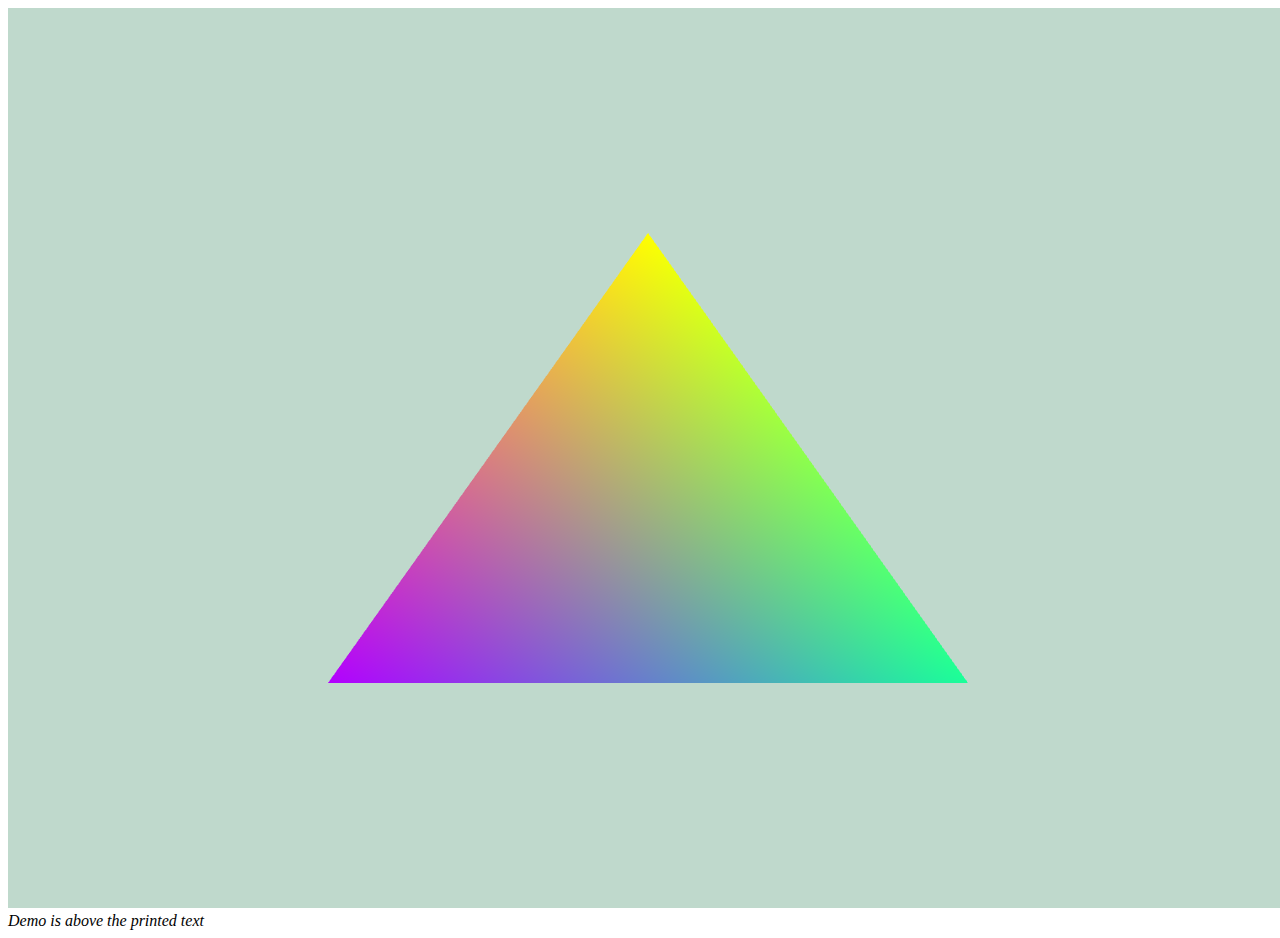
<file: index.html>
<!DOCTYPE html>
<html lang="en">
<head>
    <meta charset="UTF-8">
    <!-- <meta name="viewport" content="width=device-width, initial-scale=1.0"> -->
    <title>Document</title>
</head>
<body onload = "InitDemo();">
    <canvas id="game-surface" width="800" height="600">
        This is sample text
    </canvas>
    <br>
    <i>Demo is above the printed text</i>
    <script src="app.js"></script>
</body>
</html>
</file>
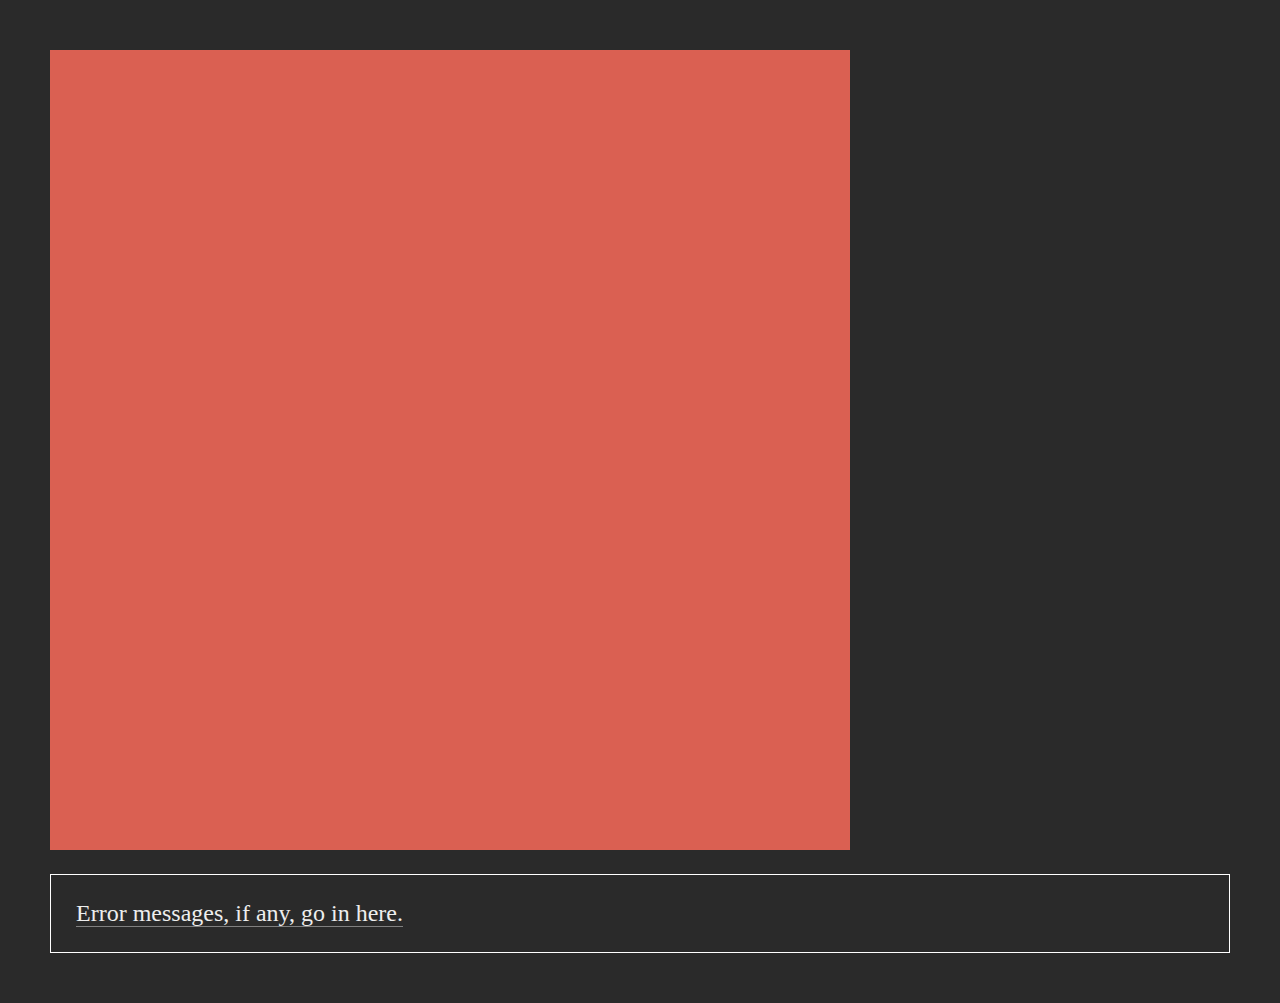
<file: 27-09-2024/index.html>
<!doctype html>

<html lang="en">
  <head>
    <meta charset="utf-8">
    <meta name="viewport" content="width=device-width, initial-scale=1">

    <title>WebGL 2023 - 01 Hello, Triangle!</title>

    <style>
      html, head, body {
        margin: 0;
        padding: 25px;
        background-color: #2a2a2a;
      }

      #demo-canvas {
        width: 800px;
        height: 800px;

        /*
         * WebGL trick: pick an offensive canvas background color to test
         *  opacity/clearing bugs
         */
        background-color: #da6052;

        /* Help to illustrate the rasterizer's job: when artificially lowering resolution, show pixelated image */
        image-rendering: crisp-edges;
      }

      /** CSS to make a nice little error box output for debugging (nice if you can't use devtools, e.g. mobile)  */
      #error-box {
        color: #fd8080;
        font-weight: 500;
        font-size: 18pt;
        border: 1px solid white;
        padding: 25px;
        margin-top: 20px;
      }

      .error-box-title {
        color: #eee;
        border-bottom: 1px solid gray;
      }
    </style>
  </head>
  <body>
    <canvas id="demo-canvas" width="800px" height="800px">
      <!-- This message shows up only if the Canvas element isn't supported -->
      HTML5 canvas not supported in your browser! These demos will not work.
    </canvas>

    <!--
      Doing a little error output in the HTML is nice when testing on mobile,
       where you don't have access to console.log.
    -->
    <div id="error-box">
      <span class="error-box-title">Error messages, if any, go in here.</span>
    </div>
    <script src="texture.js"></script>
  </body>
</html>
</file>
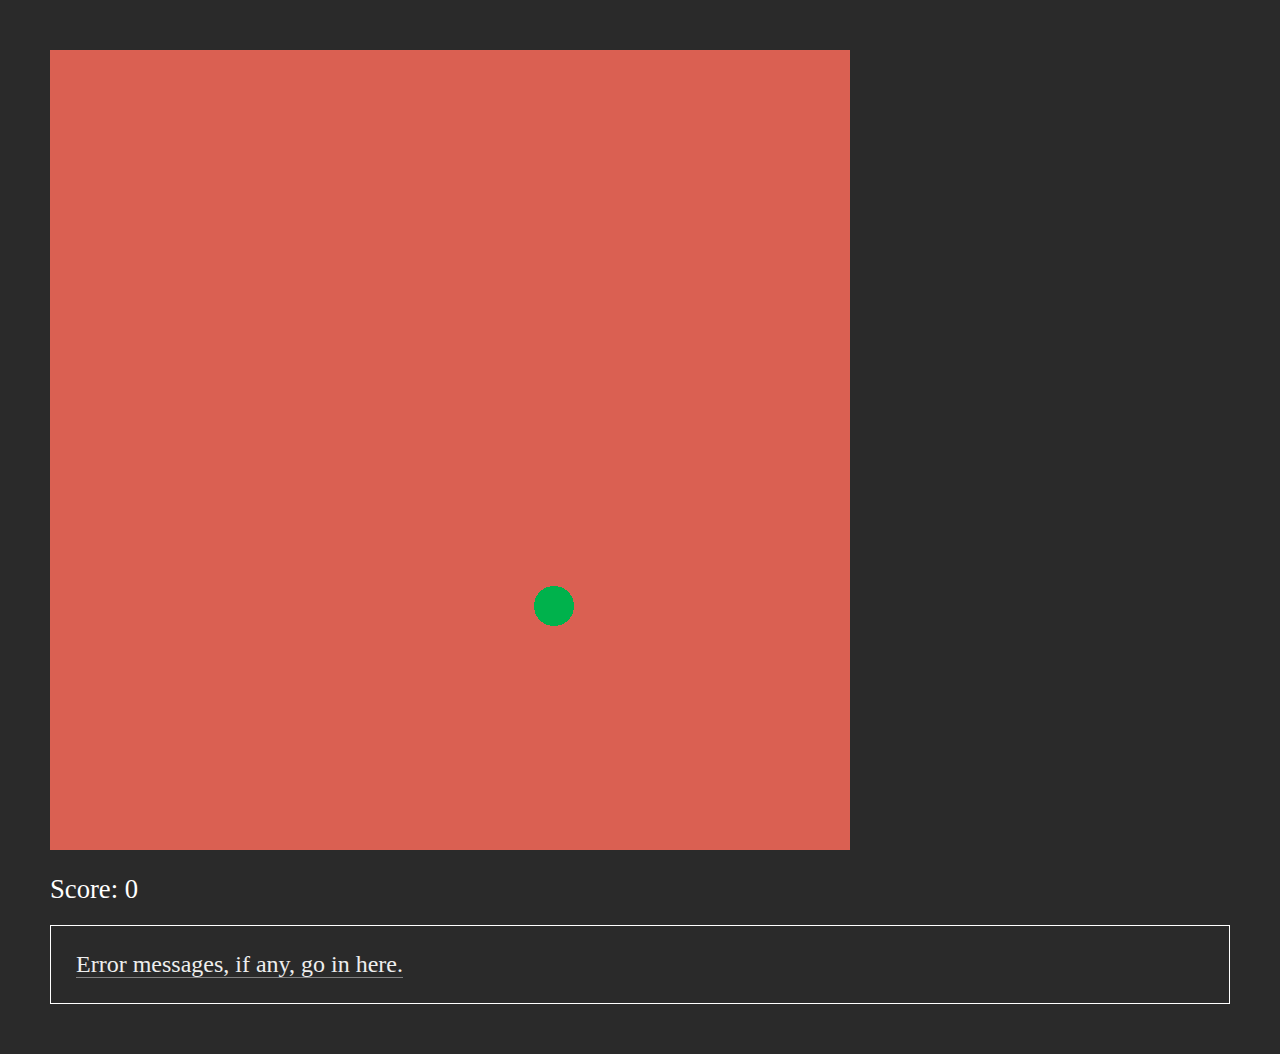
<file: Ball_Bounce(30-09-2024)/index.html>
<!doctype html>
<html lang="en">
  <head>
    <meta charset="utf-8">
    <meta name="viewport" content="width=device-width, initial-scale=1">
    <title>WebGL Ball Bounce Game</title>
    <style>
      html, head, body {
        margin: 0;
        padding: 25px;
        background-color: #2a2a2a;
      }

      #demo-canvas {
        width: 800px;
        height: 800px;
        background-color: #da6052;
        image-rendering: crisp-edges;
      }

      #score {
        color: #ffffff;
        font-size: 20pt;
        margin-top: 20px;
      }

      #error-box {
        color: #fd8080;
        font-weight: 500;
        font-size: 18pt;
        border: 1px solid white;
        padding: 25px;
        margin-top: 20px;
      }

      .error-box-title {
        color: #eee;
        border-bottom: 1px solid gray;
      }
    </style>
  </head>
  <body>
    <canvas id="demo-canvas" width="800px" height="800px"></canvas>
    <div id="score">Score: 0</div>
    <div id="error-box">
      <span class="error-box-title">Error messages, if any, go in here.</span>
    </div>
    <script src="ball_bounce.js"></script>
  </body>
</html>
</file>
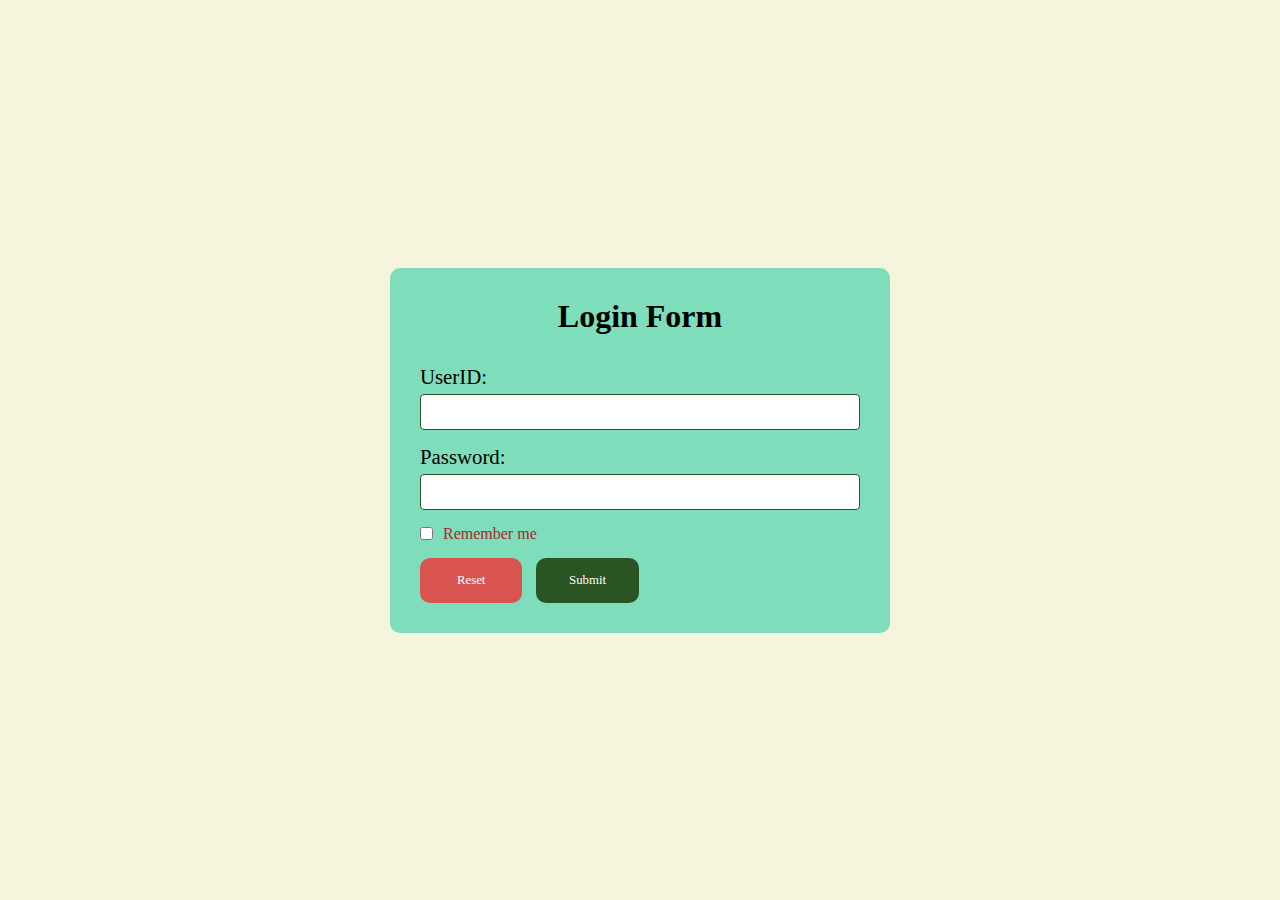
<file: Lab/Lab-1/index.html>
<!DOCTYPE html>
<html lang="en">
<head>
    <meta charset="UTF-8">
    <meta name="viewport" content="width=device-width, initial-scale=1.0">
    <link rel="stylesheet" href="styles.css">
    <script src="index.js"></script>
    <title>Form Validation and Authentication</title>
</head>
<body>
    <form>
        <h3>Login Form</h3>

        <div class="form-group">
            <label for="username">UserID:</label>
            <input type="text" id="username" name="username">
        </div>

        <div class="form-group">
            <label for="password">Password:</label>
            <input type="password" id="password" name="password">
        </div>

        <div class="checkbox-group">
            <input type="checkbox" id="remember" name="remember">
            <label for="remember">Remember me</label>
        </div>

        <div>
            <button type="reset">Reset</button>
            <button type="submit">Submit</button>
        </div>

    </form>
</body>
</html>
</file>
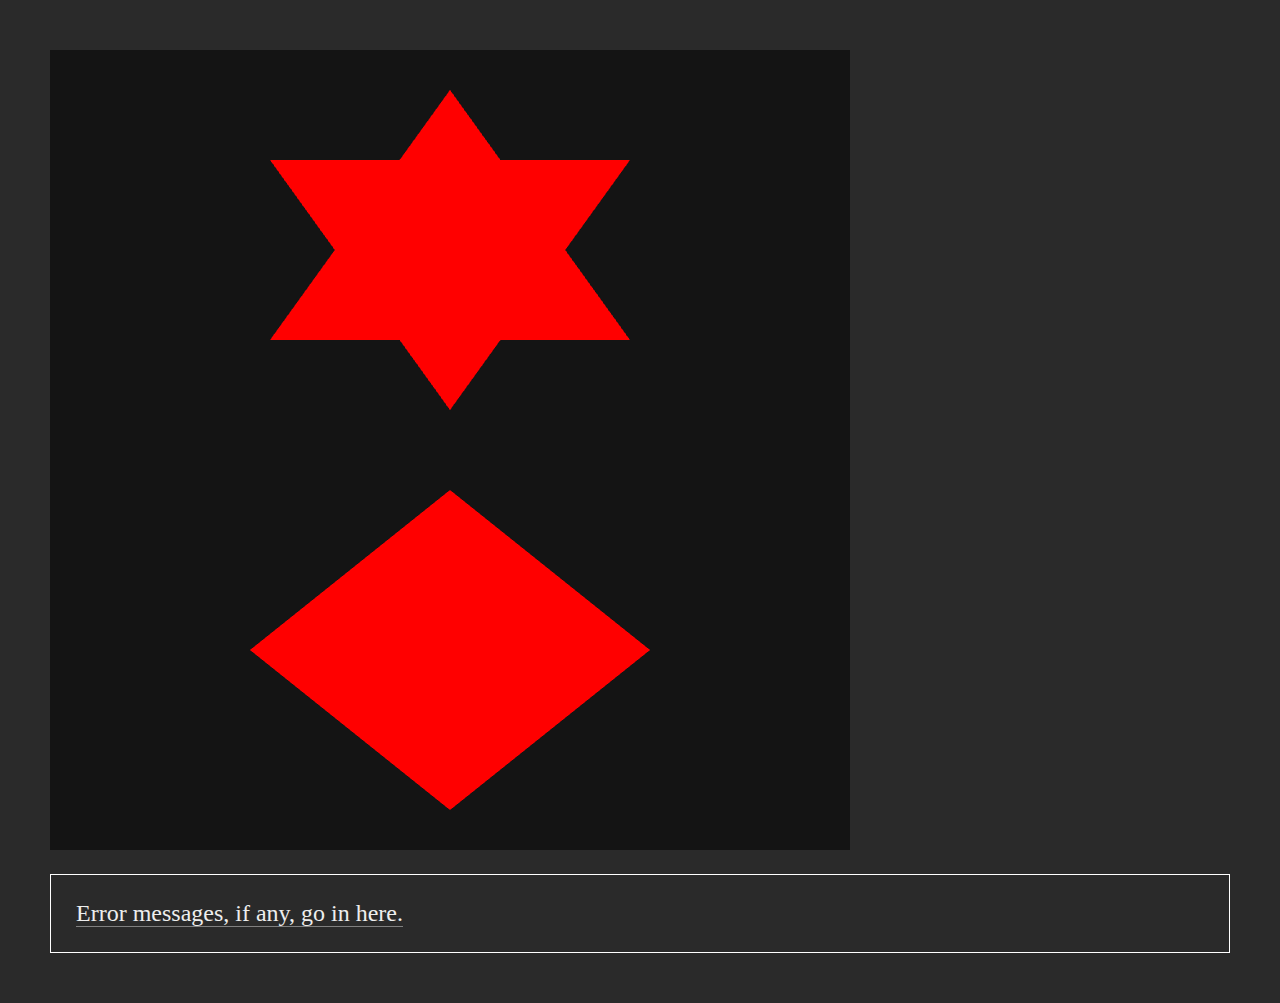
<file: Lab/Lab-3/index.html>
<!doctype html>

<html lang="en">
  <head>
    <meta charset="utf-8">
    <meta name="viewport" content="width=device-width, initial-scale=1">

    <title>WebGL 2023 - 01 Hello, Triangle!</title>

    <style>
      html, head, body {
        margin: 0;
        padding: 25px;
        background-color: #2a2a2a;
      }

      #demo-canvas {
        width: 800px;
        height: 800px;

        /*
         * WebGL trick: pick an offensive canvas background color to test
         *  opacity/clearing bugs
         */
        background-color: #da6052;

        /* Help to illustrate the rasterizer's job: when artificially lowering resolution, show pixelated image */
        image-rendering: crisp-edges;
      }

      /** CSS to make a nice little error box output for debugging (nice if you can't use devtools, e.g. mobile)  */
      #error-box {
        color: #fd8080;
        font-weight: 500;
        font-size: 18pt;
        border: 1px solid white;
        padding: 25px;
        margin-top: 20px;
      }

      .error-box-title {
        color: #eee;
        border-bottom: 1px solid gray;
      }
    </style>
  </head>
  <body>
    <canvas id="demo-canvas" width="800px" height="800px">
      <!-- This message shows up only if the Canvas element isn't supported -->
      HTML5 canvas not supported in your browser! These demos will not work.
    </canvas>

    <!--
      Doing a little error output in the HTML is nice when testing on mobile,
       where you don't have access to console.log.
    -->
    <div id="error-box">
      <span class="error-box-title">Error messages, if any, go in here.</span>
    </div>
    <script src="star.js"></script>
  </body>
</html>
</file>
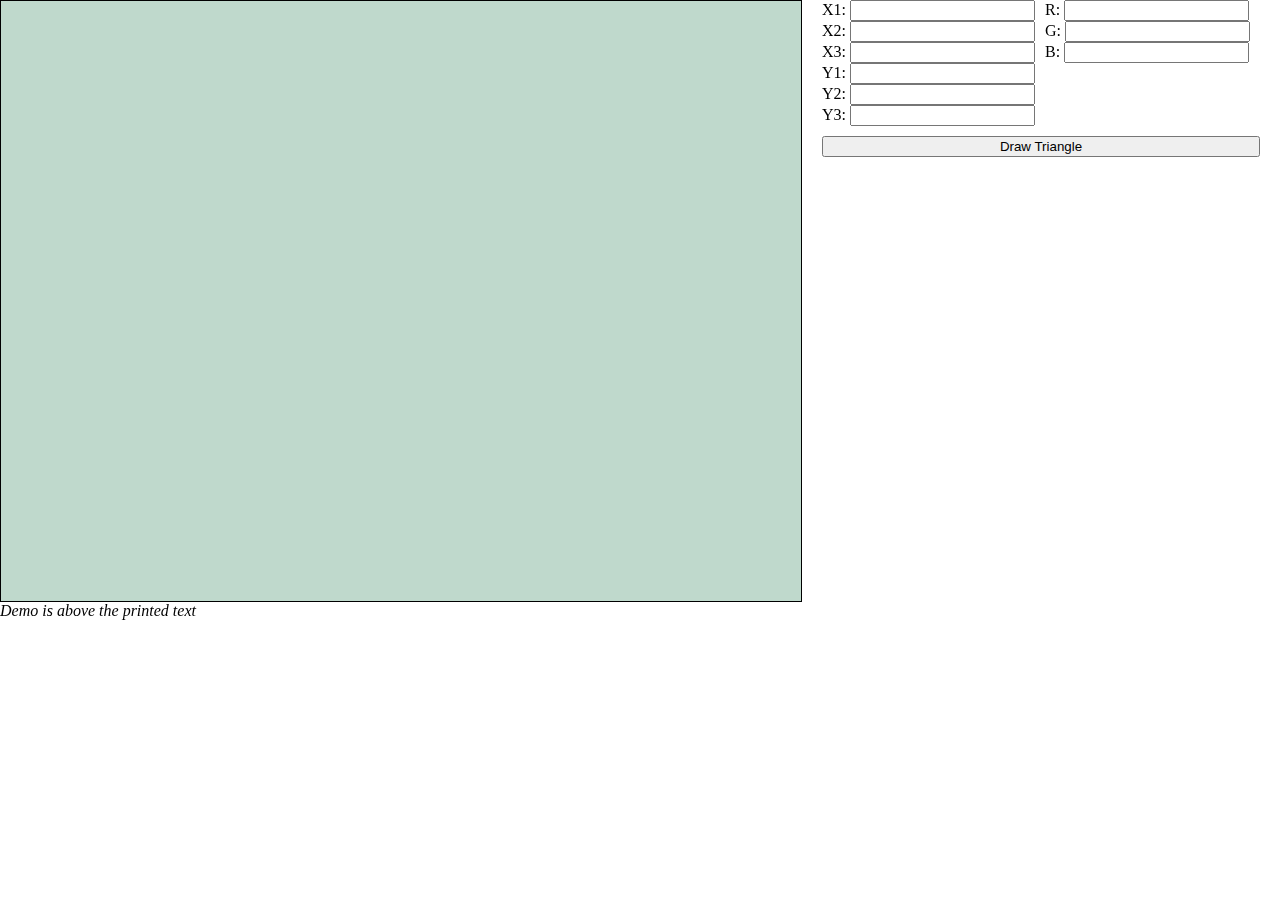
<file: Lab/Lab-5/index.html>
<!DOCTYPE html>
<html lang="en">
<head>
    <meta charset="UTF-8">
    <meta name="viewport" content="width=device-width, initial-scale=1.0">
    <title>User Triangle</title>
    <link rel = "stylesheet" href="styles.css">
</head>
<body onload = "InitDemo();">
    <div class="canvas-container">
        <canvas id="game-surface" width="600" height="600">
            This is sample text
        </canvas>
        <i>Demo is above the printed text</i> <!-- Moved here -->
    </div>
    <br>

    <script src="app2.js"></script>
    
    <div class="form-container">
        <div class="form-row">
            <div class="coordinates">
                <label>X1: <input type="number" id="x1" name="x1" step="any"></label>
                <label>X2: <input type="number" id="x2" name="x2" step="any"></label>
                <label>X3: <input type="number" id="x3" name="x3" step="any"></label>
                <label>Y1: <input type="number" id="y1" name="y1" step="any"></label>
                <label>Y2: <input type="number" id="y2" name="y2" step="any"></label>
                <label>Y3: <input type="number" id="y3" name="y3" step="any"></label>
            </div>
    
            <div class="colors">
                <label>R: <input type="number" id="r" name="r" step="any" min="0" max="1"></label>
                <label>G: <input type="number" id="g" name="g" step="any" min="0" max="1"></label>
                <label>B: <input type="number" id="b" name="b" step="any" min="0" max="1"></label>
            </div>
        </div>
        <button onclick="drawUserTriangle()">Draw Triangle</button>
    </div>
</body>
</html>
</file>
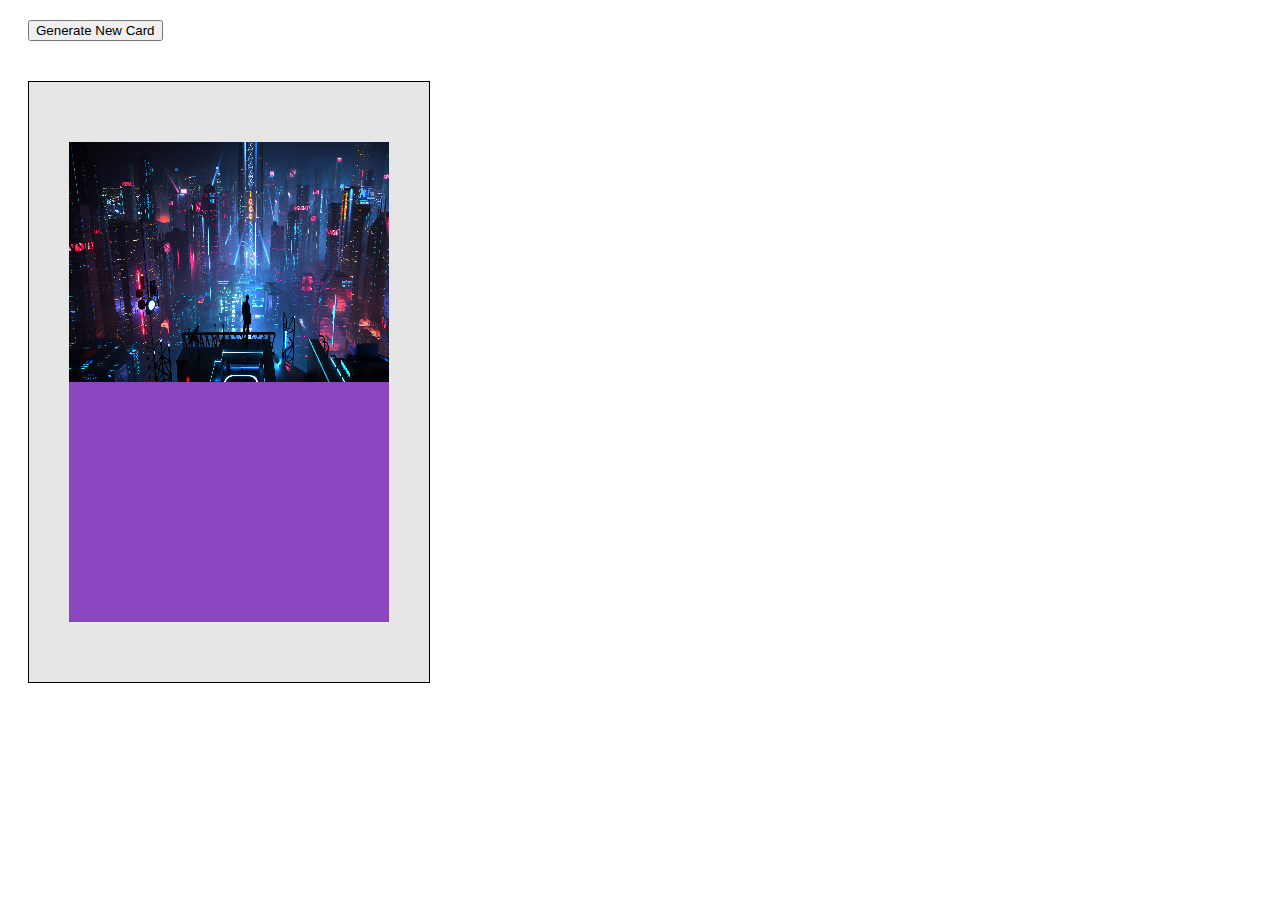
<file: Lab/Lab-6/index.html>
<!DOCTYPE html>
<html>
<head>
    <title>WebGL Card with Random Texture and Color</title>
    <style>
        canvas {
            border: 1px solid black;
            margin: 20px;
        }
        #controls {
            margin: 20px;
        }
    </style>
</head>
<body>
    <div id="controls">
        <button id="refreshButton">Generate New Card</button>
    </div>
    <canvas id="glCanvas" width="400" height="600"></canvas>
    <img id="cardTexture" style="display: none;">
    <script src="cardRenderer.js"></script>
</body>
</html>
</file>
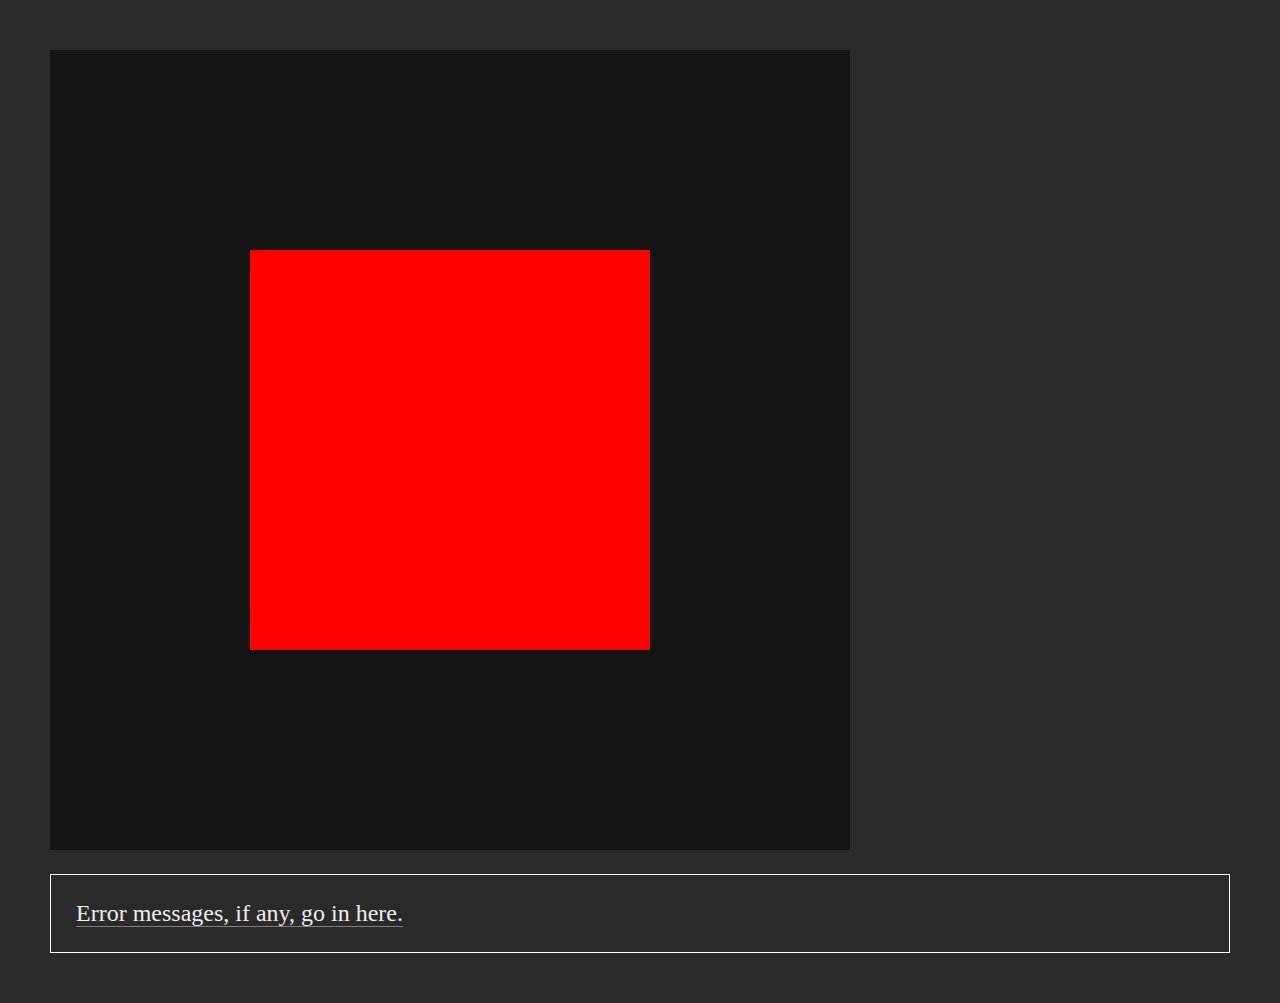
<file: Lab/Hello-Triangle/01-hello-triangle/index.html>
<!doctype html>

<html lang="en">
  <head>
    <meta charset="utf-8">
    <meta name="viewport" content="width=device-width, initial-scale=1">

    <title>WebGL 2023 - 01 Hello, Triangle!</title>

    <style>
      html, head, body {
        margin: 0;
        padding: 25px;
        background-color: #2a2a2a;
      }

      #demo-canvas {
        width: 800px;
        height: 800px;

        /*
         * WebGL trick: pick an offensive canvas background color to test
         *  opacity/clearing bugs
         */
        background-color: #da6052;

        /* Help to illustrate the rasterizer's job: when artificially lowering resolution, show pixelated image */
        image-rendering: crisp-edges;
      }

      /** CSS to make a nice little error box output for debugging (nice if you can't use devtools, e.g. mobile)  */
      #error-box {
        color: #fd8080;
        font-weight: 500;
        font-size: 18pt;
        border: 1px solid white;
        padding: 25px;
        margin-top: 20px;
      }

      .error-box-title {
        color: #eee;
        border-bottom: 1px solid gray;
      }
    </style>
  </head>
  <body>
    <canvas id="demo-canvas" width="800px" height="800px">
      <!-- This message shows up only if the Canvas element isn't supported -->
      HTML5 canvas not supported in your browser! These demos will not work.
    </canvas>

    <!--
      Doing a little error output in the HTML is nice when testing on mobile,
       where you don't have access to console.log.
    -->
    <div id="error-box">
      <span class="error-box-title">Error messages, if any, go in here.</span>
    </div>
    <script src="hello-rectangle.js"></script>
  </body>
</html>
</file>
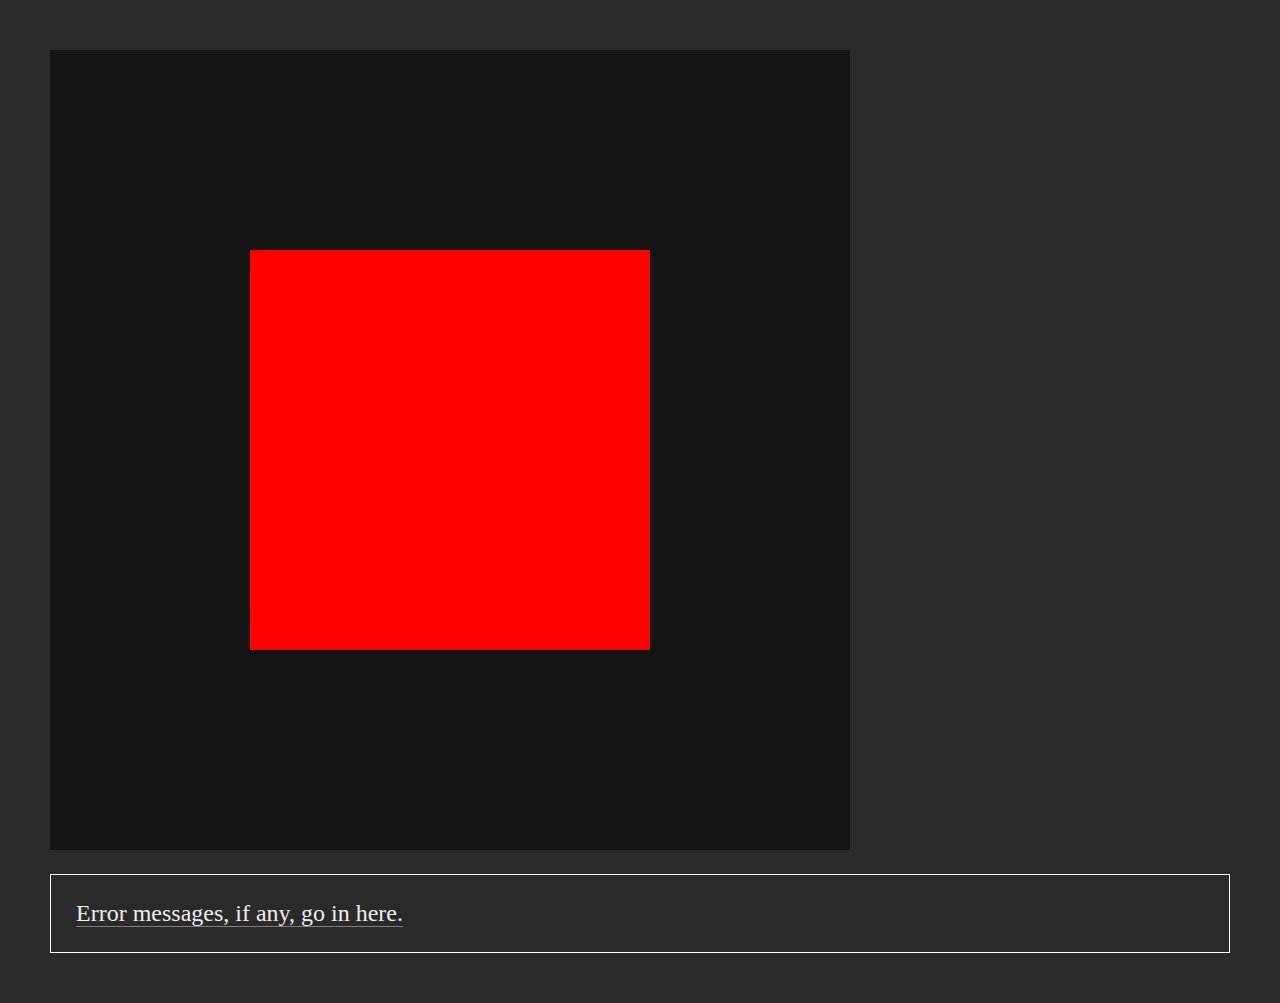
<file: Lab/Lab-2/Hello-Triangle/01-hello-triangle/index.html>
<!doctype html>

<html lang="en">
  <head>
    <meta charset="utf-8">
    <meta name="viewport" content="width=device-width, initial-scale=1">

    <title>WebGL 2023 - 01 Hello, Triangle!</title>

    <style>
      html, head, body {
        margin: 0;
        padding: 25px;
        background-color: #2a2a2a;
      }

      #demo-canvas {
        width: 800px;
        height: 800px;

        /*
         * WebGL trick: pick an offensive canvas background color to test
         *  opacity/clearing bugs
         */
        background-color: #da6052;

        /* Help to illustrate the rasterizer's job: when artificially lowering resolution, show pixelated image */
        image-rendering: crisp-edges;
      }

      /** CSS to make a nice little error box output for debugging (nice if you can't use devtools, e.g. mobile)  */
      #error-box {
        color: #fd8080;
        font-weight: 500;
        font-size: 18pt;
        border: 1px solid white;
        padding: 25px;
        margin-top: 20px;
      }

      .error-box-title {
        color: #eee;
        border-bottom: 1px solid gray;
      }
    </style>
  </head>
  <body>
    <canvas id="demo-canvas" width="800px" height="800px">
      <!-- This message shows up only if the Canvas element isn't supported -->
      HTML5 canvas not supported in your browser! These demos will not work.
    </canvas>

    <!--
      Doing a little error output in the HTML is nice when testing on mobile,
       where you don't have access to console.log.
    -->
    <div id="error-box">
      <span class="error-box-title">Error messages, if any, go in here.</span>
    </div>
    <script src="hello-rectangle_triangle.js"></script>
  </body>
</html>
</file>
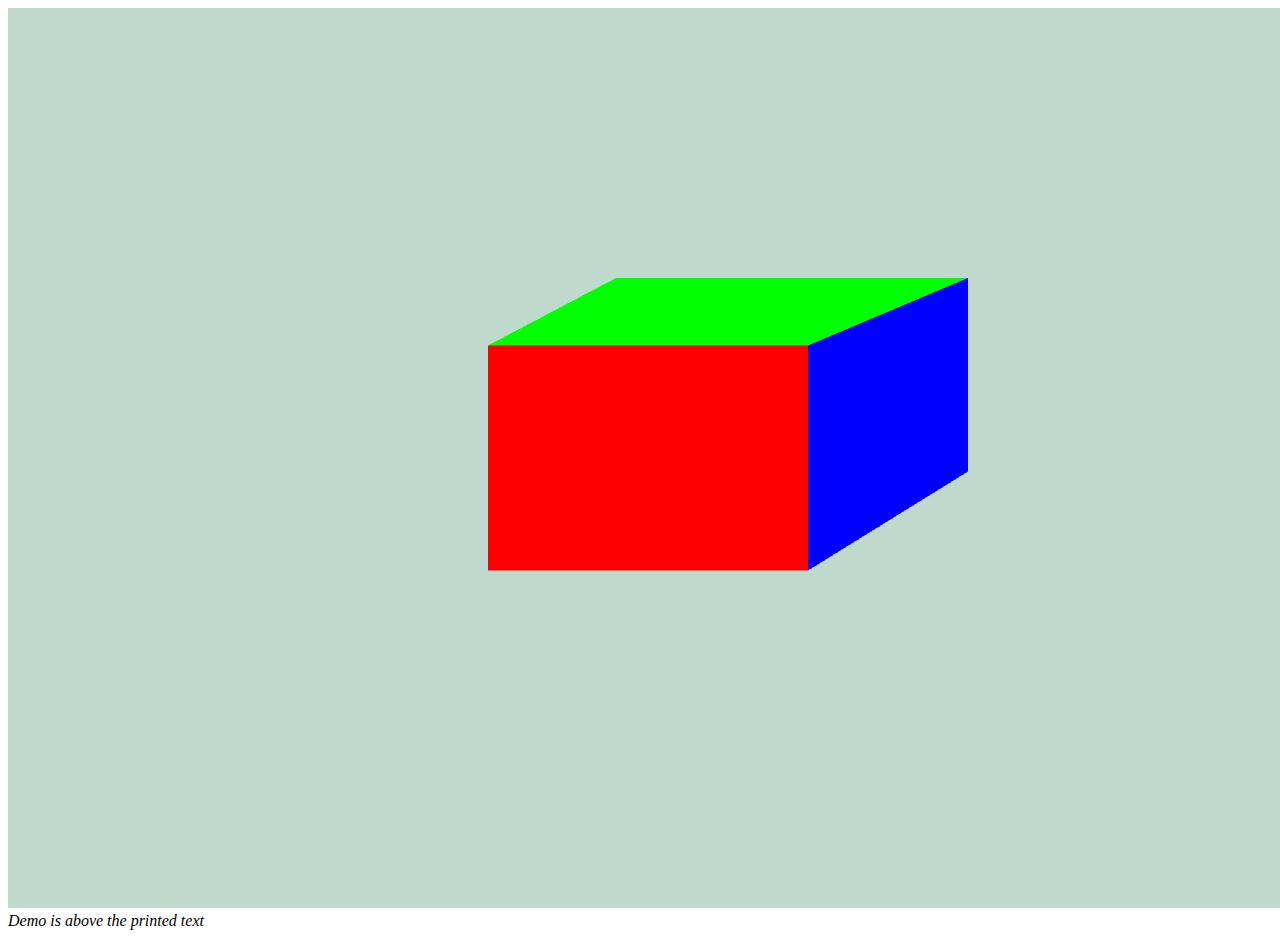
<file: 6-09-2024/index-1.html>
<!DOCTYPE html>
<html lang="en">
<head>
    <meta charset="UTF-8">
    <!-- <meta name="viewport" content="width=device-width, initial-scale=1.0"> -->
    <title>Document</title>
</head>
<body onload = "InitDemo();">
    <canvas id="demo-canvas" width="800" height="600">
        This is sample text
    </canvas>
    <br>
    <i>Demo is above the printed text</i>
    <script src="cube.js"></script>
</body>
</html>
</file>
<file: Lab/Lab-1/styles.css>
/* * {
    margin: 0;
    padding: 0;
    box-sizing: border-box;
    font-family: Montserrat;
}

body {
    display: flex;
    justify-content: center;
    align-items: center;
    height: 100vh;
    background-color: beige;
    background-size: cover;
}

form {
    width: 500px;
    height: 450px;
    background-color: rgb(126, 221, 186);
    padding: 30px;
    border-radius: 10px;
}

label {
    display: block;
    margin-bottom: 0.5vh;
    font-size: 1.3rem;
    font-weight: 500;
}

label[for="remember"]{
    font-size: 1rem;
    color: brown;
    margin-bottom: 2px;
}

h3 {
    font-size: 2rem;
    text-align: center;
    margin-bottom: 30px;
    justify-content: center;
    align-items: center;
}

input[type="text"],
input[type="password"] {
    width: calc(100% - 20px);
    padding: 8px;
    margin-bottom: 10px;
    box-sizing: border-box;
    border: 1px solid #2b5425;
    border-radius: 4px;
}

input[type="checkbox"]{
    display: flex;
    justify-content: space-between;
}

button{
    position: inline;
    justify-content: center;
    align-items: center;
    width: 8vw;
    height: 5vh;
    font-size: 0.8rem;
    font-weight: 500;
    border-radius: 10px;
    border-style: none;
    background-color: rgb(222, 233, 235);
} */


* {
    margin: 0;
    padding: 0;
    box-sizing: border-box;
    font-family: Montserrat;
}

body {
    display: flex;
    justify-content: center;
    align-items: center;
    height: 100vh;
    background-color: beige;
    background-size: cover;
}

form {
    width: 500px;
    background-color: rgb(126, 221, 186);
    padding: 30px;
    border-radius: 10px;
}

h3 {
    font-size: 2rem;
    text-align: center;
    margin-bottom: 30px;
}

.form-group {
    display: flex;
    flex-direction: column;
    margin-bottom: 15px;
}

.form-group label {
    font-size: 1.3rem;
    font-weight: 500;
    margin-bottom: 5px;
}

.form-group input {
    padding: 8px;
    border: 1px solid #2b5425;
    border-radius: 4px;
    font-size: 1rem;
}

.checkbox-group {
    display: flex;
    align-items: center;
    margin-bottom: 15px;
}

.checkbox-group input {
    margin-right: 10px;
}

label[for="remember"] {
    font-size: 1rem;
    color: brown;
}

button {
    display: inline-block;
    width: 8vw;
    height: 5vh;
    font-size: 0.8rem;
    font-weight: 500;
    border-radius: 10px;
    border: none;
    background-color: rgb(222, 233, 235);
    cursor: pointer;
    margin-right: 10px;
}

button[type="submit"] {
    background-color: #2b5425;
    color: white;
}

button[type="reset"] {
    background-color: #d9534f;
    color: white;
}
</file>
<file: Lab/Lab-5/styles.css>
body {
    display: flex;
    flex-direction: row;
    justify-content: flex-start;
    align-items: flex-start;
    margin: 0;
    height: 100vh;
}

.canvas-container {
    display: flex;
    flex-direction: column;
    /* Ensure canvas and text are stacked vertically */
    margin-right: 20px;
}

#game-surface {
    border: 1px solid black;
}

.form-container {
    display: flex;
    flex-direction: column;
}

.form-row {
    display: flex;
    justify-content: space-between;
    margin-bottom: 10px;
}

.coordinates,
.colors {
    display: flex;
    flex-direction: column;
}

label {
    margin-right: 10px;
}
</file>
